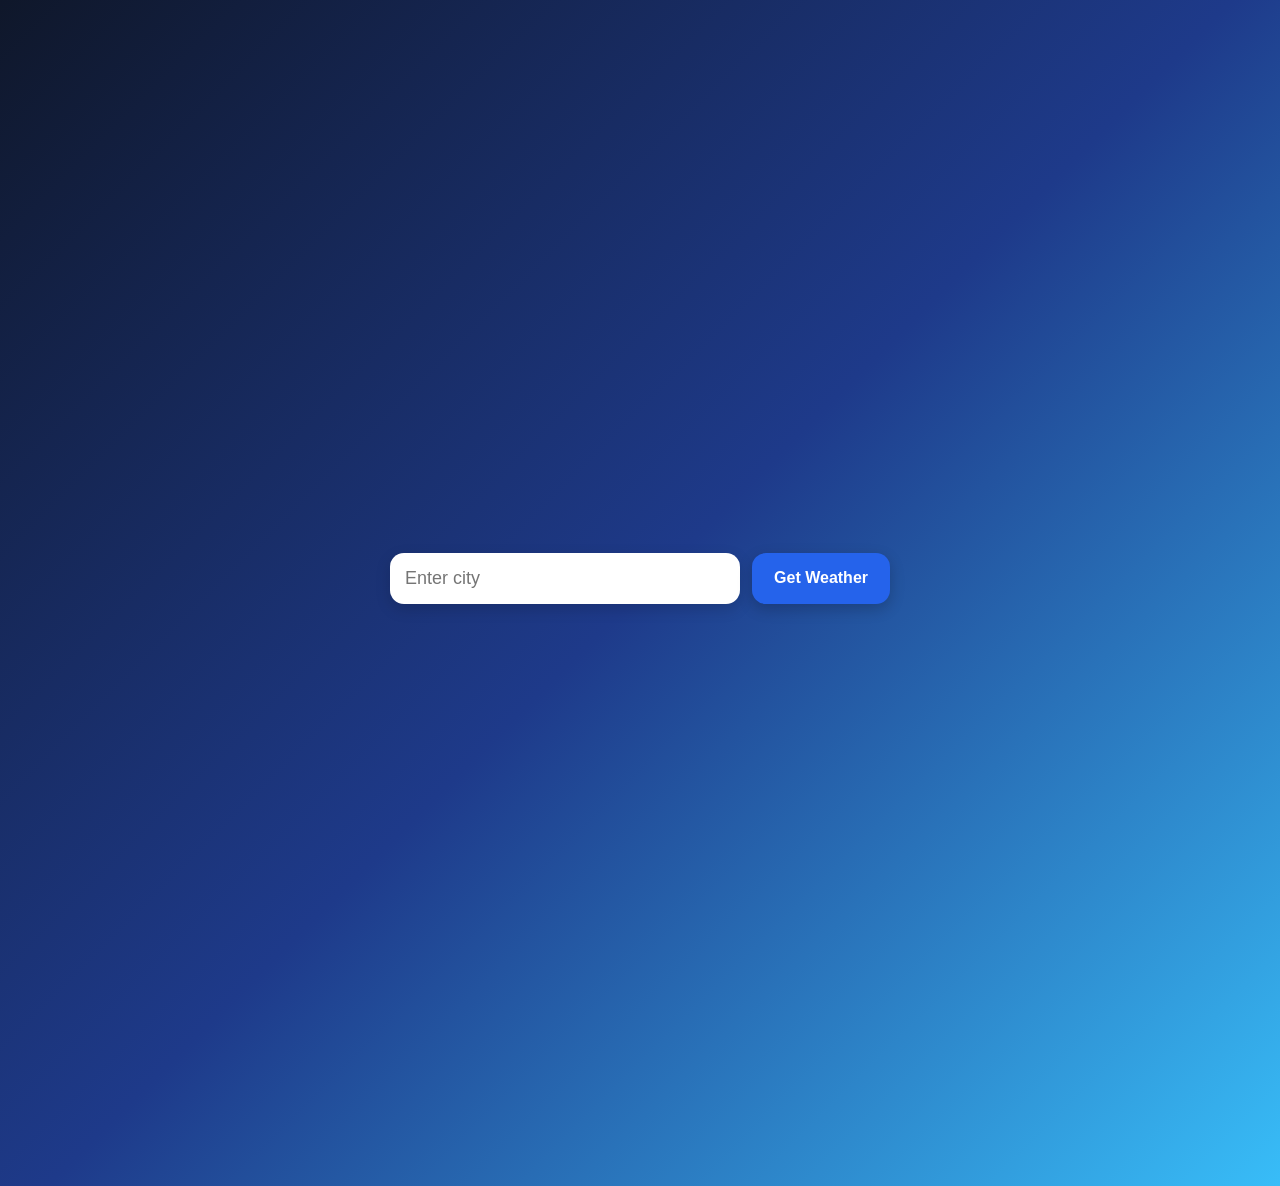
<file: index.html>
<!DOCTYPE html>
<html lang="en">

<head>
    <meta charset="UTF-8">
    
    <title>Weather Info App</title>
    <link rel="stylesheet" href="style.css">
    <link rel="preconnect" href="https://fonts.googleapis.com">
    <link rel="preconnect" href="https://fonts.gstatic.com" crossorigin>
    <link href="https://fonts.googleapis.com/css2?family=Poppins:wght@400;600&display=swap" rel="stylesheet">
</head>
<body>
 
   <div class="container">
    <form class="WeatherForm" >
        <input class="cityInput" type="text" placeholder="Enter city">
        <button type="submit">Get Weather</button>

    </form>
    <div class="weather-card" style="display:none">

        <h1 class="city">Vishakapatnam</h1>
        <h2 class="temp">39°</h2>
        <p class="desc">Clear Sky</p>
        <div class="details">
            <div>
                <h3>Humidity</h3>
                <p>75%</p>
            </div>
        </div>
        
    </div>
   </div>
    <script src="core.js"></script>
</body>
  
</html>
</file>
<file: style.css>
body{
    height:130vh;
  
    background:linear-gradient(135deg,#0f172a,#1e3a8a,#38bdf8);
    display:flex;
    flex-direction: column;
    justify-content: center;
    align-items: center;
}
.container{
    width:100%;
    max-width:500px;
    padding:20px;
    text-align: center;
}
.WeatherForm{
    display:flex;
    gap:12px;
    margin-bottom: 30px;
    
}
.WeatherForm input{
    flex:1;
    padding:15px;
    border:none;
    outline:none;
    border-radius:14px;
    font-size:18px;
    background:white;
    box-shadow:0 5px 15px rgba(0,0,0,0.15);
   
}
.WeatherForm button{
    padding:15px 22px;
    border:none;
    border-radius:14px;
    background:#2563eb;
    color:white;
    font-size:16px;
    font-weight: 600;
    cursor:pointer;
    transition:0.3s;
    box-shadow: 0 5px 15px rgba(0,0,0,0.2);
}
.WeatherForm button:hover{
    background:#1d4ed8;
    transform:translateY(-2px);
}
.weather-card{
    background: rgba(255,255,255,0.15);
    backdrop-filter: blur(12px);
    padding:35px 25px;
    border-radius: 25px;
    color:white;
    box-shadow: 0 10px 30px rgba(0,0,0,0.25);
    animation:fadeIn 0.5s ease;
    display:flex;
    flex-direction: column;
}
.city{
    font-size: 42px;
    font-weight: 700;
    margin-bottom: 15px;
}
.temp{
    font-size: 70px;
    font-weight: 700;
    margin-bottom: 10px;
}
.desc{
    font-size:24px;
    margin-bottom: 20px;
    opacity:0.9;
}
.details{
    display:flex;
    justify-content: space-around;
    margin-top: 25px;
}
.details div{
    text-align: center;

}
.details h3{
    font-size: 18px;
    margin-bottom: 5px;

}
.details p{
    font-size: 16px;
    opacity:0.9;
}
.weather-icon{
    width:100px;
    margin-bottom: 15px;
}
@keyframes fadeIn{
    from{
        opacity:0;
        transform:translateY(20px);
    }
    to{
        opacity:1;
        transform:translateY(0);
    }
}
.errorDisplay{
    font-size: 2.5rem;
    font-weight: bold;
    color: #38bdf8;
}
.cityDisplay,.tempDisplay{
    font-size: 3.5rem;
    font-weight: bold;
    color:white;
    margin-bottom: 25px;
}
.humidityDisplay{
    font-size: 2rem;
    font-weight: bold;
    margin-bottom: 25px;
}
.descDisplay{
   
    font-family: Italic;
    font-size: 2rem;
}
.errorDisplay{
    font-size: 2.5rem;
    font-weight: bold;
    color:white
}
.weatherEmoji{
    font-size: 7.5rem;
    margin:0;

}
</file>
